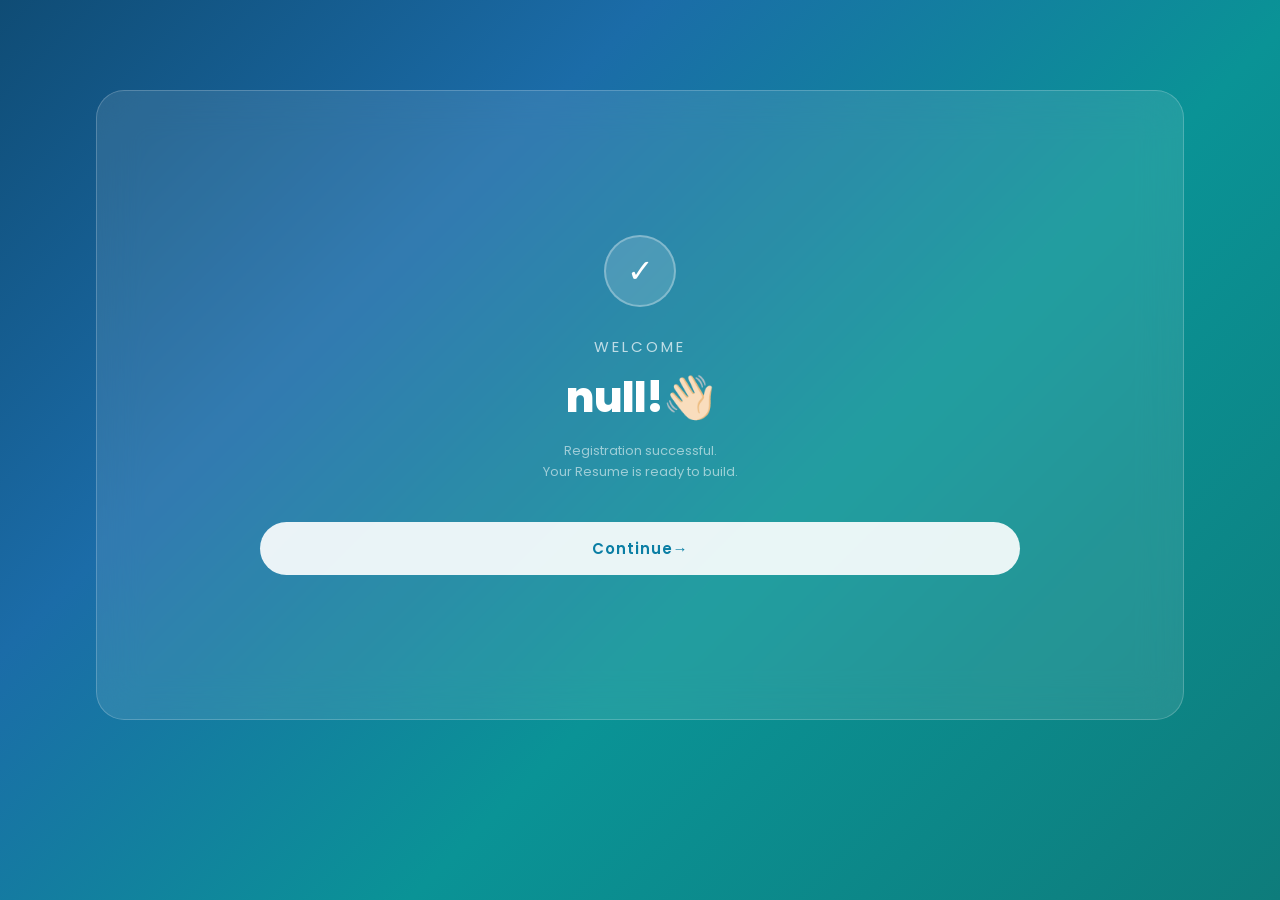
<file: second.html>
<!DOCTYPE html>
<html>

<head>
  <meta charset="UTF-8">
  <meta name="viewport" content="width=device-width, initial-scale=1">
  <title>Welcome</title>
  <link rel="stylesheet" href="second.css"/>
   <link href="https://fonts.googleapis.com/css2?family=Poppins:wght@300;400;500;600;700;800&display=swap" rel="stylesheet"/>
</head>

<body>
  
  <div id = "card">
    <span id = "tick">✓</span>
    <p id = "wel">Welcome</p>
   
    <h1 id = "krishna">Krishna!👋🏻</h1>
    
    <p id = "p1">Registration successful.
    <br>
    Your Resume is ready to build.
    </p>
    
    <button id = "button">Continue→</button>
    
  </div>
  
  <script src = "second.js"></script>
</body>

</html>
</file>
<file: second.css>
*{
  margin: 0px;
  padding: 0px;
  box-sizing: border-box;
  font-family: 'Poppins', sans-serif;
}

body{
  height: 100vh ;
  width: 100vw;
 background: linear-gradient(135deg, #0f4c75 0%, #1b6ca8 30%, #0a9396 60%, #0e7c7b 100%);
 display: flex;
 align-items: center;
 justify-content: center;
 
}


#card{
  display: flex;
  flex-direction: column;
  justify-content: center;
  align-items: center;
  background-color: white;
  width: 85%;
 height: 70%;
 background: rgba(255,255,255,0.1);
backdrop-filter: blur(20px);
-webkit-backdrop-filter: blur(20px);
border: 1px solid rgba(255,255,255,0.2);
border-radius: 28px;
position: relative;
bottom: 5%;
}

#tick{
  color: white;
width: 72px;
height: 72px;
border-radius: 50%;
background: rgba(255, 255, 255, 0.15);
border: 2px solid rgba(255, 255, 255, 0.3);
margin: 0 auto 28px;
 text-align: center;
  font-size: 2rem;
  display:flex;
  align-items: center;
  justify-content: center;
  animation: popIn 0.5s 0.3s both;
}

@keyframes popIn {
  from { opacity: 0; transform: scale(0.5); }
  to   { opacity: 1; transform: scale(1); }
}


#wel{
  font-size: 15px;
  font-weight: 400;
  color: rgba(255,255,255,0.7);
  letter-spacing: 3px;
  text-transform: uppercase;
  margin-bottom: 8px;
  animation: fadeUp 0.6s 1s both;
}
@keyframes fadeUp {
  from { opacity: 0; transform: translateY(14px); }
  to   { opacity: 1; transform: translateY(0); }
}

#krishna{
  font-size: 42px;
  font-weight: 800;
  color: #ffffff;
  letter-spacing: -1px;
  margin-bottom: 12px;
  animation: fadeUp 0.6s 1.2s both;
}
@keyframes fadeUp {
  from { opacity: 0; transform: translateY(14px); }
  to   { opacity: 1; transform: translateY(0); }
}


#p1{
  font-size: 13px;
  font-weight: 400;
  color: rgba(255,255,255,0.55);
  line-height: 1.6;
  margin-bottom: 40px;
  text-align: center;
  animation: fadeUp 0.6s 1.4s both;
}

@keyframes fadeUp {
  from { opacity: 0; transform: translateY(14px); }
  to   { opacity: 1; transform: translateY(0); }
}


#button {
  width: 70%;
  padding: 15px;
  border-radius: 50px;
  border: none;
  background: rgba(255,255,255,0.9);
  color: #0a7ea4;
  font-size: 15px;
  font-weight: 600;
  letter-spacing: 1px;
  cursor: pointer;
  transition: all 0.3s ease;
  animation: fadeUp 0.6s 1.6s both;
    transition: transform 0.1s ease;
}
@keyframes fadeUp {
  from { opacity: 0; transform: translateY(14px); }
  to   { opacity: 1; transform: translateY(0); }
}


#button:active {
transform: scale(0.97) !important;
  }
</file>
